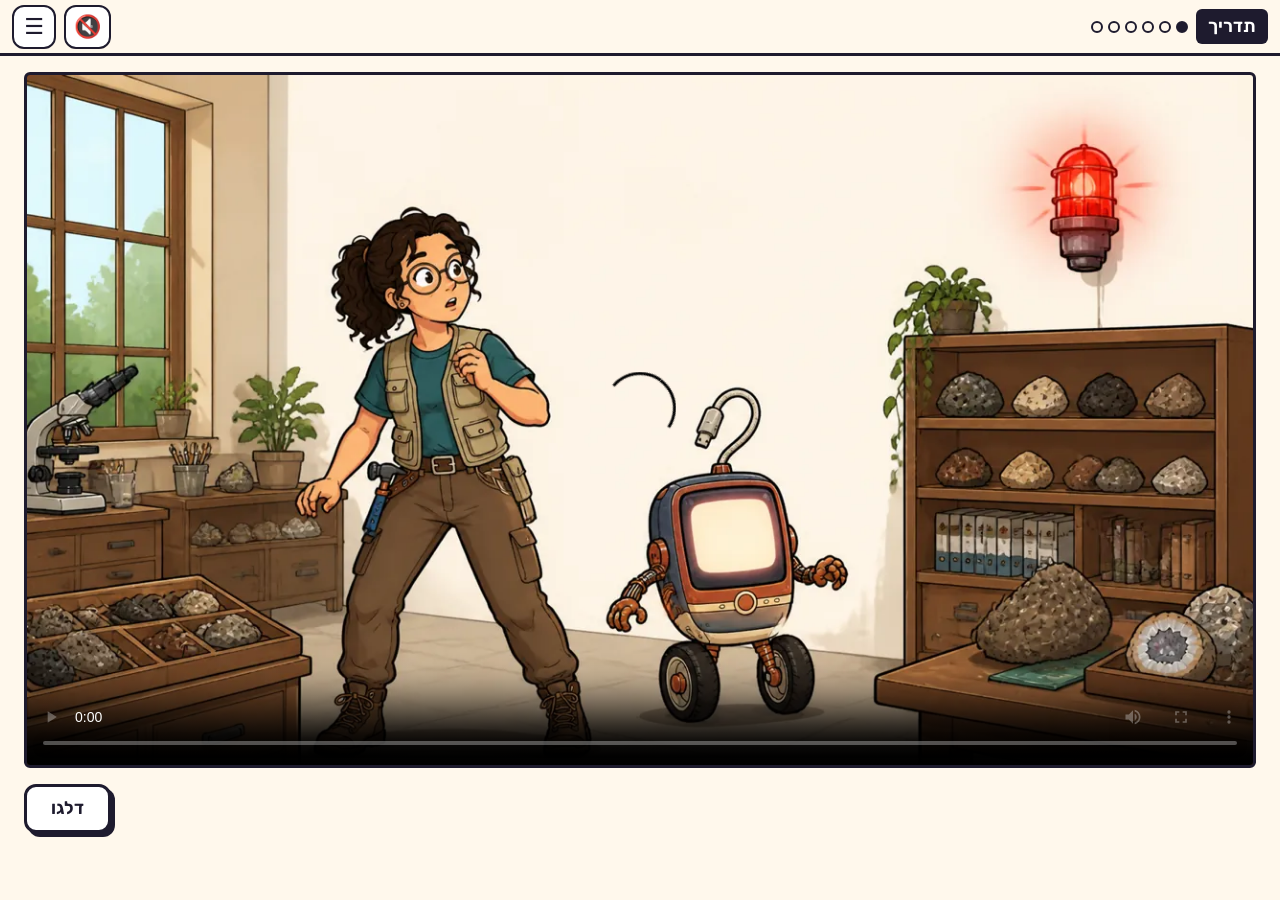
<file: index.html>
<!doctype html>
<html dir="rtl" lang="he">
  <head>
    <meta charset="utf-8" />
    <meta name="viewport" content="width=device-width, initial-scale=1" />
    <meta name="color-scheme" content="light" />
    <title>מבצע מכרה בכיס</title>
    <link rel="icon" href="favicon.svg" type="image/svg+xml" />
    <script type="module" crossorigin src="./assets/index-DFq5VTvL.js"></script>
    <link rel="stylesheet" crossorigin href="./assets/index-DYaLyC6g.css">
  </head>
  <body>
    <a class="skip-link" href="#main">דלגו לתוכן</a>
    <div id="app" aria-busy="true"></div>
    <div id="live" class="sr-only" aria-live="polite" aria-atomic="true"></div>
    <div id="live-assertive" class="sr-only" aria-live="assertive" aria-atomic="true"></div>
    <noscript>המשחק צריך JavaScript. בקשו מהמורה עזרה.</noscript>
  </body>
</html>
</file>
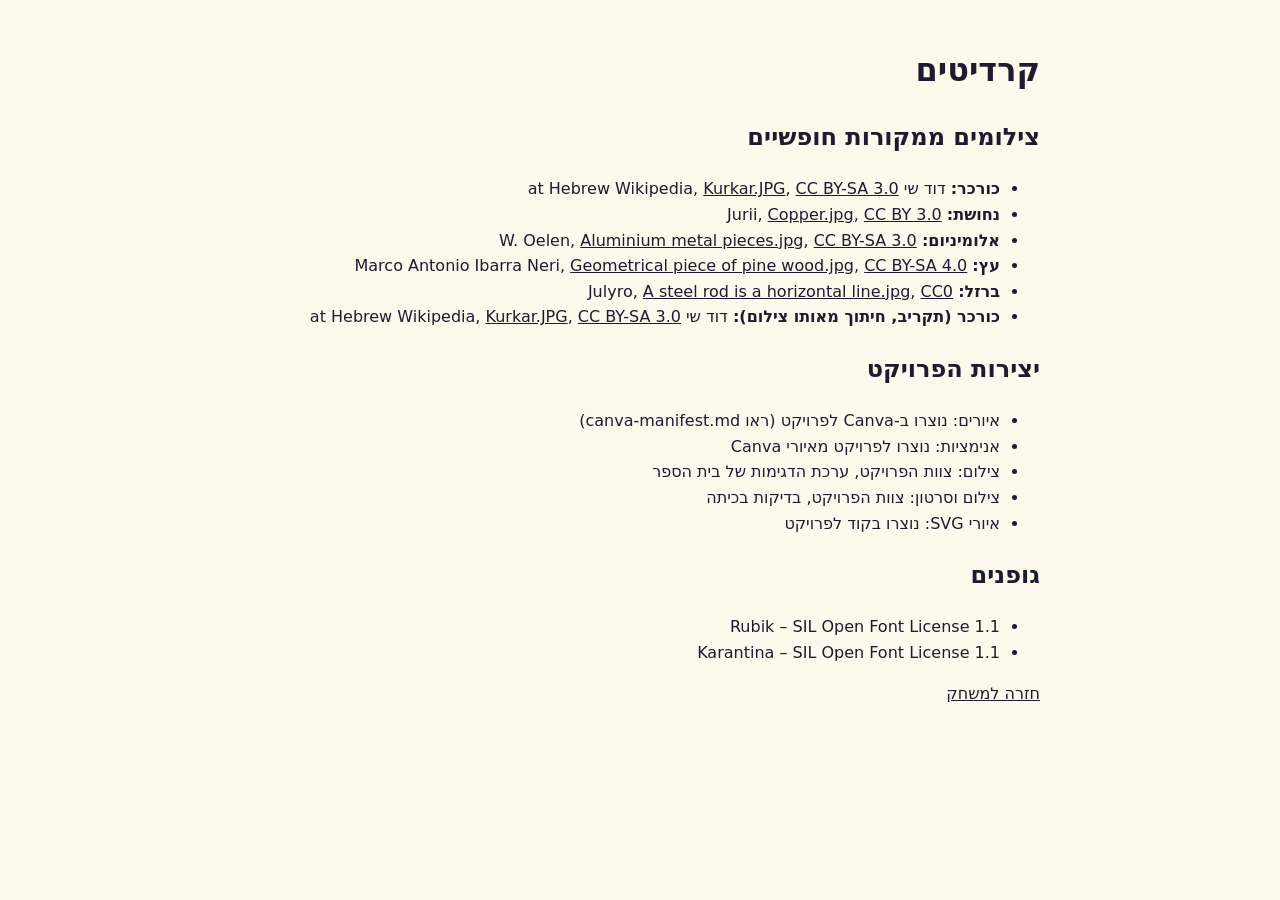
<file: credits.html>
<!doctype html><html dir="rtl" lang="he"><meta charset="utf-8"><meta name="viewport" content="width=device-width, initial-scale=1"><title>קרדיטים – מבצע מכרה בכיס</title>
<style>body{font-family:Rubik,system-ui,sans-serif;background:#FFF8EC;color:#1E1B2E;max-width:800px;margin:0 auto;padding:24px;line-height:1.6}a{color:#1E1B2E}</style>
<h1>קרדיטים</h1><h2>צילומים ממקורות חופשיים</h2><ul><li><strong>כורכר:</strong> דוד שי at Hebrew Wikipedia, <a href="https://commons.wikimedia.org/wiki/File:Kurkar.JPG">Kurkar.JPG</a>, <a href="https://creativecommons.org/licenses/by-sa/3.0">CC BY-SA 3.0</a></li><li><strong>נחושת:</strong> Jurii, <a href="https://commons.wikimedia.org/wiki/File:Copper.jpg">Copper.jpg</a>, <a href="https://creativecommons.org/licenses/by/3.0">CC BY 3.0</a></li><li><strong>אלומיניום:</strong> W. Oelen, <a href="https://commons.wikimedia.org/wiki/File:Aluminium_metal_pieces.jpg">Aluminium metal pieces.jpg</a>, <a href="https://creativecommons.org/licenses/by-sa/3.0">CC BY-SA 3.0</a></li><li><strong>עץ:</strong> Marco Antonio Ibarra Neri, <a href="https://commons.wikimedia.org/wiki/File:Geometrical_piece_of_pine_wood.jpg">Geometrical piece of pine wood.jpg</a>, <a href="https://creativecommons.org/licenses/by-sa/4.0">CC BY-SA 4.0</a></li><li><strong>ברזל:</strong> Julyro, <a href="https://commons.wikimedia.org/wiki/File:A_steel_rod_is_a_horizontal_line.jpg">A steel rod is a horizontal line.jpg</a>, <a href="http://creativecommons.org/publicdomain/zero/1.0/deed.en">CC0</a></li><li><strong>כורכר (תקריב, חיתוך מאותו צילום):</strong> דוד שי at Hebrew Wikipedia, <a href="https://commons.wikimedia.org/wiki/File:Kurkar.JPG">Kurkar.JPG</a>, <a href="https://creativecommons.org/licenses/by-sa/3.0">CC BY-SA 3.0</a></li></ul>
<h2>יצירות הפרויקט</h2><ul><li>איורים: נוצרו ב-Canva לפרויקט (ראו canva-manifest.md)</li><li>אנימציות: נוצרו לפרויקט מאיורי Canva</li><li>צילום: צוות הפרויקט, ערכת הדגימות של בית הספר</li><li>צילום וסרטון: צוות הפרויקט, בדיקות בכיתה</li><li>איורי SVG: נוצרו בקוד לפרויקט</li></ul>
<h2>גופנים</h2><ul><li>Rubik – SIL Open Font License 1.1</li><li>Karantina – SIL Open Font License 1.1</li></ul><p><a href="./">חזרה למשחק</a></p></html>
</file>
<file: assets/index-DYaLyC6g.css>
:root{--paper: #FFF8EC;--paper-raised: #FFFFFF;--ink: #1E1B2E;--ink-soft: #4A4560;--highlight: #FFD23F;--room-0: #1E1B2E;--room-1: #6B3FA0;--room-2: #475569;--room-3: #B4532A;--room-4: #7A4E2D;--room-5: #0F766E;--room: var(--room-1);--ok: #166534;--partial: #1D4ED8;--oops: #B42318;--font-body: "Rubik", "Heebo", system-ui, sans-serif;--font-display: "Karantina", "Rubik", sans-serif;--fs-xs: 16px;--fs-s: 18px;--fs-m: 20px;--fs-l: 26px;--fs-xl: 40px;--fs-sfx: 56px;--lh: 1.5;--fw-regular: 400;--fw-bold: 600;--sp-1: 4px;--sp-2: 8px;--sp-3: 12px;--sp-4: 16px;--sp-5: 24px;--sp-6: 32px;--sp-7: 48px;--line: 3px solid var(--ink);--line-thin: 2px solid var(--ink);--line-dash: 3px dashed var(--ink-soft);--radius-s: 6px;--radius-m: 12px;--radius-bubble: 24px;--shadow-comic: 4px 4px 0 var(--ink);--focus: 0 0 0 3px var(--ink), 0 0 0 7px var(--highlight);--tap-min: 44px;--t-fast: .15s;--t-mid: .25s;--t-slow: .4s;--ease: cubic-bezier(.2,.8,.2,1);--topbar-h: 56px;--bag-h: 96px;--content-max: 1200px}[data-theme=night]{--paper: #1A1726;--paper-raised: #272339;--ink: #F5EFE3;--ink-soft: #C9C2D6;--room-1: #B794F4;--room-2: #A5B4C8;--room-3: #F0956A;--room-4: #D4A373;--room-5: #2DD4BF;--ok: #4ADE80;--oops: #F87171;--partial: #93C5FD}[data-theme=night]{--room-0: #C9C2D6}@media(prefers-reduced-motion:reduce){:root{--t-fast: 0ms;--t-mid: 0ms;--t-slow: 0ms}}@font-face{font-family:Rubik;font-style:normal;font-display:swap;font-weight:400;src:url(./rubik-hebrew-400-normal-Dp0lvSRB.woff2) format("woff2"),url(./rubik-hebrew-400-normal-BQDoxs6C.woff) format("woff")}@font-face{font-family:Rubik;font-style:normal;font-display:swap;font-weight:600;src:url(./rubik-hebrew-600-normal-CpCbvE17.woff2) format("woff2"),url(./rubik-hebrew-600-normal-BGAyptFf.woff) format("woff")}@font-face{font-family:Rubik;font-style:normal;font-display:swap;font-weight:400;src:url(./rubik-latin-400-normal-j0pmKyiQ.woff2) format("woff2"),url(./rubik-latin-400-normal-BV1Ho3GG.woff) format("woff")}@font-face{font-family:Rubik;font-style:normal;font-display:swap;font-weight:600;src:url(./rubik-latin-600-normal-7iWW07_k.woff2) format("woff2"),url(./rubik-latin-600-normal-Bd1rsTk4.woff) format("woff")}@font-face{font-family:Karantina;font-style:normal;font-display:swap;font-weight:700;src:url(./karantina-hebrew-700-normal-CEidegjC.woff2) format("woff2"),url(./karantina-hebrew-700-normal-C9VKSFl2.woff) format("woff")}*,*:before,*:after{box-sizing:border-box}html{background:var(--paper);color:var(--ink)}body{margin:0;min-height:100vh;font-family:var(--font-body);font-size:var(--fs-s);line-height:var(--lh);background:var(--paper);color:var(--ink);-webkit-font-smoothing:antialiased;overflow-x:hidden}img,svg,video{max-width:100%;display:block}h1,h2,h3{margin:0;line-height:1.2;font-weight:var(--fw-bold)}p{margin:0}button,input,select{font:inherit;color:inherit}:focus{outline:none}:focus-visible{box-shadow:var(--focus);border-radius:var(--radius-s)}.sr-only{position:absolute;width:1px;height:1px;padding:0;margin:-1px;overflow:hidden;clip:rect(0 0 0 0);white-space:nowrap;border:0}.skip-link{position:absolute;inset-inline-start:var(--sp-2);top:-60px;z-index:100;background:var(--highlight);color:#1e1b2e;padding:var(--sp-2) var(--sp-4);border:var(--line-thin)}.skip-link:focus{top:var(--sp-2)}.display{font-family:var(--font-display);font-weight:700;letter-spacing:.01em}button{cursor:pointer}.primary,.secondary{min-height:48px;min-width:var(--tap-min);padding:var(--sp-2) var(--sp-5);border:var(--line);border-radius:var(--radius-m);font-weight:var(--fw-bold);font-size:var(--fs-s);box-shadow:var(--shadow-comic);transition:transform var(--t-fast) var(--ease),box-shadow var(--t-fast) var(--ease)}.primary{background:var(--room);color:#fff}[data-theme=night] .primary{color:#1a1726}.secondary{background:var(--paper-raised);color:var(--ink)}.primary:active:not(:disabled),.secondary:active:not(:disabled){transform:translate(4px,4px);box-shadow:none}button:disabled{opacity:.5;cursor:not-allowed}.icon-btn{min-width:var(--tap-min);min-height:var(--tap-min);display:inline-grid;place-items:center;border:var(--line-thin);border-radius:var(--radius-m);background:var(--paper-raised);font-size:22px;padding:0 var(--sp-2)}.icon-btn[aria-pressed=true]{background:var(--highlight);color:#1e1b2e}.link-btn{background:none;border:none;text-decoration:underline;min-height:var(--tap-min);padding:0 var(--sp-2);font-weight:var(--fw-bold)}.shell{min-height:100vh;display:flex;flex-direction:column}.shell>main{flex:1;display:flex;flex-direction:column;min-height:0}top-bar{position:sticky;top:0;z-index:20;display:flex;align-items:center;gap:var(--sp-2);height:var(--topbar-h);padding:0 var(--sp-3);background:var(--paper);border-bottom:var(--line)}.role-badge{display:inline-flex;align-items:center;gap:var(--sp-1);font-weight:var(--fw-bold);white-space:nowrap}.room-name{background:var(--room);color:#fff;padding:var(--sp-1) var(--sp-3);border-radius:var(--radius-s);font-weight:var(--fw-bold);white-space:nowrap;overflow:hidden;text-overflow:ellipsis;max-width:30vw}[data-theme=night] .room-name{color:#1a1726}.dots{display:flex;gap:5px}.dots span{width:12px;height:12px;border-radius:50%;border:var(--line-thin)}.dots span.on{background:var(--ink)}.spacer{flex:1}.clock{display:inline-flex;align-items:center;gap:var(--sp-1);font-variant-numeric:tabular-nums;font-weight:var(--fw-bold)}.menu-pop{position:absolute;top:calc(var(--topbar-h) - 4px);inset-inline-end:var(--sp-3);z-index:40;background:var(--paper-raised);border:var(--line);border-radius:var(--radius-m);box-shadow:var(--shadow-comic);padding:var(--sp-2);display:grid;gap:var(--sp-1);min-width:220px}.menu-pop button{text-align:start;min-height:var(--tap-min);background:none;border:none;padding:0 var(--sp-3);border-radius:var(--radius-s)}.menu-pop button:hover{background:var(--paper)}.menu-pop .hold{position:relative;overflow:hidden}.menu-pop .hold:after{content:"";position:absolute;inset-block-end:0;inset-inline-start:0;height:4px;width:0;background:var(--room)}.menu-pop .hold.holding:after{width:100%;transition:width 1s linear}.role-tabs{display:flex;gap:var(--sp-2);padding:var(--sp-2) var(--sp-4) 0}.role-tabs a{min-height:var(--tap-min);display:inline-flex;align-items:center;gap:var(--sp-1);padding:0 var(--sp-4);border:var(--line-thin);border-bottom:none;border-radius:var(--radius-m) var(--radius-m) 0 0;color:var(--ink);text-decoration:none;background:var(--paper);font-weight:var(--fw-bold)}.role-tabs a[aria-current=page]{background:var(--paper-raised);box-shadow:inset 0 4px 0 var(--room)}comic-panel{display:grid;grid-template-columns:minmax(0,1.6fr) minmax(260px,1fr);gap:var(--sp-5);align-items:center}comic-panel .panel-art{margin:0;position:relative;border:var(--line);border-radius:var(--radius-s);box-shadow:var(--shadow-comic);overflow:hidden;background:var(--paper-raised)}comic-panel .panel-art img{width:100%;max-height:calc(100vh - var(--topbar-h) - 150px);object-fit:cover}comic-panel.crayon .panel-art{border-style:dashed}.panel-bubbles{display:grid;gap:var(--sp-4);align-content:center}.face-overlay{position:absolute;width:11%;aspect-ratio:1;left:50%;top:50%;transform:translate(-50%,-50%)}caption-box{display:block;position:absolute;top:var(--sp-3);right:var(--sp-3);max-width:70%;background:var(--highlight);color:#1e1b2e;border:var(--line-thin);padding:var(--sp-1) var(--sp-3);font-size:var(--fs-s);font-weight:var(--fw-bold)}.panel-bubbles caption-box{position:static;max-width:none}speech-bubble{position:relative;display:flex;align-items:flex-start;gap:var(--sp-2);background:var(--paper-raised);border:var(--line);border-radius:var(--radius-bubble);padding:var(--sp-3) var(--sp-4);max-width:36ch;font-size:var(--fs-s);text-align:right;animation:pop var(--t-mid) var(--ease)}speech-bubble p{flex:1}speech-bubble[speaker=chip]{border-style:dashed}speech-bubble:after{content:"";position:absolute;width:18px;height:18px;background:var(--paper-raised);border:inherit;border-width:0 3px 3px 0;border-radius:0 0 4px;bottom:-11px;right:34px;transform:rotate(45deg) skew(8deg,8deg)}speech-bubble[tail=left]:after{right:auto;left:34px;transform:rotate(45deg) skew(8deg,8deg)}speech-bubble[tail=right]:after{bottom:auto;top:18px;right:-11px;transform:rotate(-45deg)}speech-bubble.big{font-size:var(--fs-m)}.speak{flex:none;width:var(--tap-min);height:var(--tap-min);border:var(--line-thin);border-radius:50%;background:var(--paper);font-size:18px;margin:-6px -6px -6px 0}[data-no-voice] .speak{display:none}@keyframes pop{0%{transform:scale(.9);opacity:.4}to{transform:scale(1);opacity:1}}.sprite{width:96px;height:96px;object-fit:contain;flex:none}.instruction{display:flex;align-items:center;gap:var(--sp-4);justify-content:flex-start}.instruction speech-bubble{max-width:60ch}sfx-word{position:fixed;z-index:90;left:50%;top:40%;transform:translate(-50%,-50%) rotate(-6deg);font-family:var(--font-display);font-weight:700;font-size:var(--fs-sfx);color:var(--room);-webkit-text-stroke:3px #fff;paint-order:stroke fill;pointer-events:none;animation:sfx .8s var(--ease) forwards}@keyframes sfx{0%{transform:translate(-50%,-50%) scale(.6) rotate(-6deg)}30%{transform:translate(-50%,-50%) scale(1.15) rotate(-6deg)}to{transform:translate(-50%,-50%) scale(1) rotate(-6deg);opacity:0}}.toast{position:fixed;z-index:80;bottom:calc(var(--bag-h) + var(--sp-4));left:50%;transform:translate(-50%);display:flex;gap:var(--sp-3);align-items:flex-start;max-width:min(640px,92vw);background:var(--paper-raised);border:var(--line);border-radius:var(--radius-m);box-shadow:var(--shadow-comic);padding:var(--sp-3) var(--sp-4);cursor:pointer}.toast-icon{flex:none;width:36px;height:36px;border-radius:50%;display:grid;place-items:center;color:#fff;font-weight:700;font-size:20px}.toast.ok .toast-icon{background:var(--ok)}.toast.partial .toast-icon{background:var(--partial)}.toast.oops .toast-icon{background:var(--oops)}.toast.info .toast-icon{background:var(--ink-soft)}[data-theme=night] .toast-icon{color:#1a1726}.backdrop{position:fixed;inset:0;z-index:70;background:#1e1b2e8c;display:grid;place-items:center;padding:var(--sp-4)}.dialog{display:flex;gap:var(--sp-4);align-items:flex-start;background:var(--paper-raised);border:var(--line);border-radius:var(--radius-m);box-shadow:var(--shadow-comic);padding:var(--sp-5);width:min(620px,100%);max-height:calc(100vh - 2 * var(--sp-4));overflow:auto}.dialog.wide{width:min(980px,100%)}.dialog-body{flex:1;display:grid;gap:var(--sp-4);min-width:0}.dialog-actions{display:flex;gap:var(--sp-3);flex-wrap:wrap;justify-content:flex-start}.screen-pad{padding:var(--sp-5) var(--sp-5) var(--sp-6);width:100%;max-width:var(--content-max);margin:0 auto;display:grid;gap:var(--sp-5);align-content:start}.screen-head{display:flex;align-items:center;gap:var(--sp-4);justify-content:space-between;flex-wrap:wrap}.screen-title{font-size:var(--fs-l)}.room-title{font-family:var(--font-display);font-size:var(--fs-xl);font-weight:700;color:var(--room)}.room-line{height:6px;background:var(--room);border-radius:3px}.story{padding:var(--sp-4) var(--sp-5);display:grid;gap:var(--sp-4);max-width:1320px;width:100%;margin:0 auto}.story-nav{display:flex;justify-content:space-between;align-items:center;gap:var(--sp-3)}.story video{width:100%;max-height:calc(100vh - var(--topbar-h) - 120px);border:var(--line);border-radius:var(--radius-s);background:#000}.join{min-height:100vh;display:grid;align-content:center;justify-items:center;gap:var(--sp-5);padding:var(--sp-5);text-align:center}.join h1{font-family:var(--font-display);font-size:64px;font-weight:700}.choice-row{display:flex;gap:var(--sp-4);flex-wrap:wrap;justify-content:center}.role-card{width:280px;min-height:200px;display:grid;gap:var(--sp-2);align-content:center;justify-items:center;padding:var(--sp-4);border:var(--line);border-radius:var(--radius-m);background:var(--paper-raised);box-shadow:var(--shadow-comic);text-align:center}.role-card .role-icon{font-size:48px}.role-card strong{font-size:var(--fs-l)}.role-card[aria-pressed=true]{background:var(--highlight);color:#1e1b2e;transform:translateY(-2px)}.seg{min-height:56px;padding:0 var(--sp-5);border:var(--line);border-radius:var(--radius-m);background:var(--paper-raised);font-weight:var(--fw-bold);box-shadow:var(--shadow-comic)}.seg[aria-pressed=true]{background:var(--highlight);color:#1e1b2e}.big-word{font-family:var(--font-display);font-size:88px;font-weight:700;line-height:1;color:var(--room);background:var(--paper-raised);border:var(--line);border-radius:var(--radius-m);padding:var(--sp-3) var(--sp-7);box-shadow:var(--shadow-comic)}.field-row{display:flex;gap:var(--sp-3);align-items:end;flex-wrap:wrap;justify-content:center}.field-row label{display:grid;gap:var(--sp-1);text-align:start;font-weight:var(--fw-bold)}.text-in{min-height:56px;min-width:240px;padding:0 var(--sp-4);border:var(--line);border-radius:var(--radius-m);background:var(--paper-raised);font-size:var(--fs-m)}.err{color:var(--oops);font-weight:var(--fw-bold)}.scene-wrap{flex:1;display:grid;place-items:center;padding:var(--sp-2);min-height:0;position:relative}.scene{position:relative;aspect-ratio:16 / 9;width:min(100%,calc((100vh - var(--topbar-h) - var(--bag-h) - 16px) * 16 / 9));border:var(--line);border-radius:var(--radius-s);overflow:hidden;background:var(--paper-raised)}.scene>img{width:100%;height:100%;object-fit:cover}.scene .instruction-bubble{position:absolute;top:var(--sp-3);right:var(--sp-3);z-index:3;max-width:min(46%,520px);display:flex;gap:var(--sp-2);align-items:flex-start}.scene .instruction-bubble .sprite{width:64px;height:64px}.hotspot{position:absolute;z-index:2;background:transparent;border:3px solid transparent;border-radius:var(--radius-m);min-width:var(--tap-min);min-height:var(--tap-min);padding:0}.hotspot:hover{outline:3px dashed var(--ink);outline-offset:-3px;background:#ffd23f1f}.hotspot:focus-visible{outline:3px dashed var(--ink);outline-offset:-3px;box-shadow:var(--focus)}.hotspot .check,.hotspot .bang{position:absolute;top:4px;left:4px;min-width:28px;height:28px;border-radius:14px;display:grid;place-items:center;font-weight:700;font-size:16px;border:var(--line-thin);padding:0 6px}.hotspot .check{background:var(--paper-raised);color:var(--ok)}.hotspot .bang{background:var(--highlight);color:#1e1b2e;animation:nudge 1.6s var(--ease) infinite}.hotspot.bonus-spot{display:grid;place-items:center}.hotspot.bonus-spot svg{width:70%;max-width:64px;filter:drop-shadow(3px 3px 0 #1E1B2E)}.choosing .hotspot{cursor:crosshair;outline:2px dashed rgba(30,27,46,.45);outline-offset:-3px}@keyframes nudge{50%{transform:scale(1.12)}}bag-bar{position:sticky;bottom:0;z-index:15;height:var(--bag-h);display:flex;align-items:center;gap:var(--sp-3);padding:0 var(--sp-4);background:var(--paper);border-top:var(--line)}.bag-label{font-weight:var(--fw-bold)}.slot{width:72px;height:72px;border-radius:var(--radius-m);border:var(--line-thin);background:var(--paper-raised);display:grid;place-items:center;align-content:center;font-size:30px;line-height:1;padding:0;position:relative}.slot small{font-size:13px;font-weight:var(--fw-bold);margin-top:2px}.slot.empty{border:var(--line-dash);background:transparent}.slot[aria-pressed=true]{background:var(--highlight);color:#1e1b2e;transform:translateY(-3px);box-shadow:var(--shadow-comic)}.slot.new{animation:pop var(--t-slow) var(--ease) 2}.bag-hint{font-weight:var(--fw-bold);background:var(--highlight);color:#1e1b2e;padding:var(--sp-1) var(--sp-3);border-radius:var(--radius-s)}.puzzle{display:grid;gap:var(--sp-4);padding:var(--sp-4) var(--sp-5) var(--sp-5);width:100%;max-width:var(--content-max);margin:0 auto;align-content:start}.puzzle-top{display:flex;justify-content:space-between;align-items:center;gap:var(--sp-4)}.puzzle-top .instruction{flex:1}.work{border-top:6px solid var(--room);padding-top:var(--sp-4);display:grid;gap:var(--sp-4)}.actions{display:flex;gap:var(--sp-3);align-items:center;flex-wrap:wrap;justify-content:flex-end}.actions .why{color:var(--ink-soft);font-weight:var(--fw-bold)}.solved-banner{display:flex;gap:var(--sp-3);align-items:center;border:var(--line);border-radius:var(--radius-m);padding:var(--sp-3) var(--sp-4);background:var(--paper-raised)}.solved-banner .tick{width:36px;height:36px;border-radius:50%;background:var(--ok);color:#fff;display:grid;place-items:center;font-weight:700}.notes{display:grid;gap:var(--sp-1);color:var(--ink-soft);font-size:var(--fs-xs);border-inline-start:4px solid var(--room);padding-inline-start:var(--sp-3)}.pool{display:flex;flex-wrap:wrap;gap:var(--sp-3);min-height:104px;padding:var(--sp-3);border:var(--line-dash);border-radius:var(--radius-m)}item-card,.item-card{min-width:120px;min-height:88px;display:inline-grid;justify-items:center;align-content:center;gap:var(--sp-1);padding:var(--sp-2) var(--sp-3);background:var(--paper-raised);border:var(--line-thin);border-radius:var(--radius-m);box-shadow:var(--shadow-comic);text-align:center;touch-action:none;user-select:none;font-weight:var(--fw-bold);position:relative}.item-card .ic{font-size:34px;line-height:1;height:40px;display:grid;place-items:center}.item-card .ic svg{width:40px;height:40px}.item-card.part .ic,.item-card.part .ic svg{width:64px;height:64px}.item-card[aria-pressed=true]{border:var(--line);transform:translateY(-2px);background:var(--highlight);color:#1e1b2e}.item-card.dragging{opacity:.9;box-shadow:8px 8px 0 var(--ink);position:fixed;z-index:95;pointer-events:none}.item-card.placed{box-shadow:none}.item-card .ok-mark{position:absolute;top:-10px;left:-10px;width:26px;height:26px;border-radius:50%;background:var(--ok);color:#fff;display:grid;place-items:center;font-size:15px}.targets{display:grid;gap:var(--sp-3);grid-template-columns:repeat(auto-fit,minmax(200px,1fr))}drop-target,.drop-target{display:flex;flex-direction:column;gap:var(--sp-2);min-height:140px;padding:var(--sp-3);border:var(--line-dash);border-radius:var(--radius-m);background:transparent;text-align:start}.drop-target .t-head{display:flex;justify-content:space-between;align-items:center;gap:var(--sp-2);font-weight:var(--fw-bold)}.drop-target .t-cards{display:flex;flex-wrap:wrap;gap:var(--sp-2)}.drop-target.box{background:repeating-linear-gradient(-45deg,transparent 0 10px,rgba(122,78,45,.08) 10px 20px)}.picking .drop-target,.drop-target.over{border:3px solid var(--room);background:color-mix(in srgb,var(--room) 8%,transparent)}drop-target .place-btn,.drop-target .place-btn{margin-top:auto}.join>button.primary{justify-self:center}.place-btn{min-height:var(--tap-min);border:var(--line-thin);border-radius:var(--radius-s);background:var(--paper-raised);padding:0 var(--sp-3);font-weight:var(--fw-bold)}.drawers{display:grid;grid-template-columns:repeat(5,minmax(0,1fr));gap:var(--sp-3)}.drawer{display:grid;gap:var(--sp-2);justify-items:stretch}.drawer .photo{border:var(--line-thin);border-radius:var(--radius-s);aspect-ratio:1;object-fit:cover;width:100%;background:#fff}.mag{border-radius:50%;border:8px solid #3A3644;box-shadow:0 0 0 3px var(--ink),var(--shadow-comic);aspect-ratio:1;object-fit:cover;width:min(320px,70vw);margin:0 auto}.table-wrap{overflow-x:auto}table.grid{border-collapse:collapse;width:100%;background:var(--paper-raised)}table.grid th,table.grid td{border:var(--line-thin);padding:var(--sp-2) var(--sp-3);text-align:start;vertical-align:middle}table.grid th{background:var(--paper)}select.cell,.sel{min-height:var(--tap-min);min-width:120px;border:var(--line-thin);border-radius:var(--radius-s);background:var(--paper-raised);padding:0 var(--sp-2);font-weight:var(--fw-bold)}.toggle-group{display:inline-flex;gap:var(--sp-2);flex-wrap:wrap}.toggle{min-height:var(--tap-min);min-width:72px;padding:0 var(--sp-3);border:var(--line-thin);border-radius:var(--radius-s);background:var(--paper-raised);font-weight:var(--fw-bold)}.toggle[aria-pressed=true]{background:var(--ink);color:var(--paper)}.lab{display:grid;grid-template-columns:220px minmax(0,1fr);gap:var(--sp-4);align-items:start}.tools{display:grid;gap:var(--sp-3)}.samples{display:grid;grid-template-columns:repeat(auto-fit,minmax(170px,1fr));gap:var(--sp-3)}.sample{display:grid;gap:var(--sp-2);padding:var(--sp-3);border:var(--line-thin);border-radius:var(--radius-m);background:var(--paper-raised);text-align:center}.sample img{aspect-ratio:4 / 3;object-fit:cover;border-radius:var(--radius-s);border:var(--line-thin);width:100%}.sample .result{min-height:28px;font-weight:var(--fw-bold)}.media{width:100%;max-width:260px;margin:0 auto}.media svg{width:100%;height:auto}video.media{max-width:320px;border:var(--line-thin);border-radius:var(--radius-s)}.result-card{display:grid;gap:var(--sp-2);justify-items:center;text-align:center}.result-card .cap{font-size:var(--fs-xs);color:var(--ink-soft)}.xray{display:grid;grid-template-columns:minmax(220px,300px) minmax(0,1fr);gap:var(--sp-5);align-items:start}.xray-art{position:relative}.xray-parts{display:grid;gap:var(--sp-3)}.part-row{display:grid;grid-template-columns:1fr auto;gap:var(--sp-2) var(--sp-3);align-items:center;padding:var(--sp-2) var(--sp-3);border:var(--line-thin);border-radius:var(--radius-m);background:var(--paper-raised)}.part-row .scan-out{grid-column:1 / -1;color:var(--ink-soft);font-weight:var(--fw-bold)}.connect{position:relative;display:grid;grid-template-columns:1fr 1fr;gap:0 18%}.connect .col{display:grid;gap:var(--sp-3);align-content:start;position:relative;z-index:2}.connect svg.lines{position:absolute;inset:0;width:100%;height:100%;z-index:1;pointer-events:none;overflow:visible}.node{min-height:52px;border:var(--line-thin);border-radius:var(--radius-m);background:var(--paper-raised);font-weight:var(--fw-bold);padding:0 var(--sp-3);box-shadow:var(--shadow-comic)}.node[aria-pressed=true]{background:var(--highlight);color:#1e1b2e}.node.linked{box-shadow:none}lock-frame{display:grid;gap:var(--sp-4);padding:var(--sp-5);border:var(--line);border-radius:var(--radius-m);background:var(--paper-raised);box-shadow:var(--shadow-comic);position:relative}lock-frame:before{content:"🔒";position:absolute;top:-22px;inset-inline-end:24px;font-size:32px;background:var(--paper);border:var(--line-thin);border-radius:50%;width:52px;height:52px;display:grid;place-items:center}lock-frame.open:before{content:"🔓"}lock-frame.shake{animation:shake .2s linear}@keyframes shake{25%{transform:translate(6px)}75%{transform:translate(-6px)}}.open-btn{width:100%}.cooldown{font-weight:var(--fw-bold);color:var(--oops)}.cliff{display:grid;grid-template-columns:minmax(0,1.4fr) minmax(0,1fr);gap:var(--sp-4);align-items:stretch}.cliff-art svg{border:var(--line);border-radius:var(--radius-s)}.cliff-slots{display:grid;grid-template-rows:1fr 1fr 1fr;gap:var(--sp-2)}.cliff-slot{display:grid;grid-template-columns:auto 1fr auto;gap:var(--sp-2);align-items:center;border:var(--line-thin);border-radius:var(--radius-m);padding:var(--sp-2);background:var(--paper)}.cipher{display:grid;gap:var(--sp-3);justify-items:center}.cipher-row{display:flex;gap:var(--sp-3);flex-wrap:wrap;justify-content:center}.cipher-cell{display:grid;gap:var(--sp-2);justify-items:center}.cipher-cell img{width:110px;height:90px;object-fit:cover;border:var(--line-thin);border-radius:var(--radius-s)}.letter{width:64px;height:64px;text-align:center;font-size:32px;font-weight:700;border:var(--line);border-radius:var(--radius-m);background:var(--paper-raised)}.keyboard{display:flex;flex-wrap:wrap;gap:var(--sp-1);justify-content:center;max-width:720px}.keyboard button{min-width:var(--tap-min);min-height:var(--tap-min);border:var(--line-thin);border-radius:var(--radius-s);background:var(--paper-raised);font-weight:700}.sign{font-family:var(--font-display);font-size:var(--fs-xl);background:var(--highlight);color:#1e1b2e;border:var(--line);padding:0 var(--sp-5)}.slots-row{display:grid;grid-template-columns:repeat(4,minmax(0,1fr));gap:var(--sp-3)}.cart-card .ic,.cart-card .ic svg{width:120px;height:96px}.cart-card .sign{font-size:var(--fs-m);padding:0 var(--sp-2)}.fair{display:grid;grid-template-columns:minmax(0,1fr) 260px minmax(0,1fr);gap:var(--sp-4);align-items:start}.var-col{display:grid;gap:var(--sp-2);border:var(--line-thin);border-radius:var(--radius-m);padding:var(--sp-3);background:var(--paper-raised)}.var-col label{display:grid;gap:2px;font-weight:var(--fw-bold)}.rig svg{width:100%}.rig .water{transition:y 2.5s linear,height 2.5s linear}.radio-row{display:flex;gap:var(--sp-2);flex-wrap:wrap;align-items:center}fieldset{border:var(--line-thin);border-radius:var(--radius-m);padding:var(--sp-3);margin:0;display:grid;gap:var(--sp-2)}legend{font-weight:var(--fw-bold);padding:0 var(--sp-2)}.claims{display:grid;gap:var(--sp-3)}.claim{display:flex;justify-content:space-between;gap:var(--sp-3);align-items:center;padding:var(--sp-3) var(--sp-4);border:var(--line-thin);border-radius:var(--radius-m);background:var(--paper-raised)}.map{display:grid;grid-template-columns:minmax(0,1fr) minmax(0,1fr);gap:var(--sp-4);align-items:start}.zones{display:grid;gap:var(--sp-3)}.zone{display:grid;gap:var(--sp-2);padding:var(--sp-3);border:var(--line-dash);border-radius:var(--radius-m)}.zone.filled{border-style:solid}.chip-table td .ic svg{width:64px;height:64px}.belt{position:relative;display:flex;gap:var(--sp-2);padding:var(--sp-4);background:#3a3644;border:var(--line);border-radius:var(--radius-m);min-height:120px;flex-wrap:wrap;align-items:center}.belt .bp{width:72px;height:72px;background:var(--paper-raised);border-radius:var(--radius-s);border:var(--line-thin);padding:4px;transition:transform var(--t-slow) var(--ease),opacity var(--t-slow)}.belt .bp.fly{transform:translateY(120px) scale(.6);opacity:0}.magnet-tool{width:96px;height:96px;border:var(--line);border-radius:var(--radius-m);background:var(--paper-raised);padding:8px;touch-action:none}.paper-lined{background-image:repeating-linear-gradient(to bottom,transparent 0 31px,color-mix(in srgb,var(--ink-soft) 10%,transparent) 31px 32px)}.paper-grid{background-image:linear-gradient(color-mix(in srgb,var(--ink-soft) 10%,transparent) 1px,transparent 1px),linear-gradient(90deg,color-mix(in srgb,var(--ink-soft) 10%,transparent) 1px,transparent 1px);background-size:24px 24px}.desk{flex:1}.ref-entries{display:grid;gap:var(--sp-3);grid-template-columns:repeat(auto-fit,minmax(240px,1fr))}.ref-entry{border:var(--line-thin);border-radius:var(--radius-m);padding:var(--sp-3) var(--sp-4);background:var(--paper-raised)}.ref-entry .term{font-size:var(--fs-l);font-weight:var(--fw-bold)}.ref-entry.letter-entry .term{font-family:var(--font-display);font-size:48px;line-height:1}.pass-box{display:grid;gap:var(--sp-3);border:var(--line);border-radius:var(--radius-m);padding:var(--sp-4);background:var(--paper-raised);box-shadow:var(--shadow-comic)}.pledge-grid{display:grid;grid-template-columns:repeat(auto-fit,minmax(260px,1fr));gap:var(--sp-3)}.pledge-card{min-height:96px;border:var(--line-thin);border-radius:var(--radius-m);background:var(--paper-raised);padding:var(--sp-3);text-align:start;font-weight:var(--fw-bold);display:grid;gap:var(--sp-1)}.pledge-card[aria-pressed=true]{border:var(--line);background:var(--highlight);color:#1e1b2e}.pledge-card .fb{font-weight:var(--fw-regular)}.concepts{display:grid;gap:var(--sp-3);grid-template-columns:repeat(3,minmax(0,1fr))}.cert{border:6px double var(--ink);border-radius:var(--radius-m);background:var(--paper-raised);padding:var(--sp-6);display:grid;gap:var(--sp-4);text-align:center;position:relative}.cert h1{font-family:var(--font-display);font-size:64px;font-weight:700;color:var(--room)}.cert .stats{display:flex;justify-content:center;gap:var(--sp-6);flex-wrap:wrap;font-size:var(--fs-m)}.cert .stats strong{display:block;font-size:var(--fs-l)}.cert .sigs{display:flex;justify-content:space-around;gap:var(--sp-4);flex-wrap:wrap;border-top:var(--line-thin);padding-top:var(--sp-4)}.cert .pics{display:flex;justify-content:space-between;position:absolute;inset:var(--sp-4) var(--sp-4) auto var(--sp-4);pointer-events:none}.cert .pics img{width:90px;height:90px;object-fit:contain}.teacher{font-family:var(--font-body);background:var(--paper-raised)}.teacher .screen-pad{max-width:1000px}.teacher table{border-collapse:collapse;width:100%}.teacher th,.teacher td{border-bottom:1px solid #D5D1DD;padding:var(--sp-2);text-align:start;vertical-align:top;font-size:var(--fs-xs)}.teacher .tabs{display:flex;gap:var(--sp-2);flex-wrap:wrap;border-bottom:2px solid var(--ink)}.teacher .tabs button{min-height:var(--tap-min);border:none;background:none;padding:0 var(--sp-3);font-weight:var(--fw-bold)}.teacher .tabs button[aria-selected=true]{box-shadow:inset 0 -4px 0 var(--ink)}.teacher .flat{min-height:var(--tap-min);border:2px solid var(--ink);border-radius:var(--radius-s);background:var(--paper-raised);padding:0 var(--sp-4);font-weight:var(--fw-bold)}.credits li{margin-block:var(--sp-2)}.credits a{color:var(--ink)}.anim.a-slide{animation:slide 1.2s var(--ease) 2}.anim.a-drop{animation:drop 1s var(--ease) 1}.anim.a-fall{animation:fall 1s ease-in 2}.anim.a-blink{animation:blink .6s steps(2) 4}.anim.a-hammer{animation:hammer .5s var(--ease) 3;transform-origin:80px 70px}@keyframes slide{0%{transform:translate(14px,-10px)}to{transform:translate(-14px,10px)}}@keyframes drop{0%{transform:translateY(-20px);opacity:0}to{transform:translateY(0);opacity:1}}@keyframes fall{0%{transform:translateY(-6px)}to{transform:translateY(10px)}}@keyframes blink{50%{opacity:0}}@keyframes hammer{50%{transform:rotate(-25deg)}}@media(prefers-reduced-motion:reduce){*,*:before,*:after{animation:none!important;transition:none!important;scroll-behavior:auto!important}}@media(max-width:1180px){comic-panel{grid-template-columns:minmax(0,1.3fr) minmax(240px,1fr)}.lab{grid-template-columns:1fr}.tools{grid-template-columns:repeat(auto-fit,minmax(180px,1fr))}.fair{grid-template-columns:1fr 220px 1fr}}@media(max-width:900px){comic-panel,.xray,.cliff,.map,.fair{grid-template-columns:1fr}.drawers{grid-template-columns:repeat(3,minmax(0,1fr))}.concepts{grid-template-columns:1fr}.room-name{max-width:40vw}.dots{display:none}}@page{size:A4 landscape;margin:12mm}@media print{html,body{background:#fff!important;color:#000!important}top-bar,bag-bar,.no-print,.toast,.peek,.skip-link,.role-tabs{display:none!important}.shell,main,.screen-pad{display:block!important;padding:0!important;max-width:none!important;min-height:0!important}.cert{border:2px solid #000!important;box-shadow:none!important;background:#fff!important;color:#000!important;padding:10mm!important;break-inside:avoid}.cert h1{color:#000!important}.cert .pics img{filter:grayscale(1) contrast(1.2)}*{box-shadow:none!important;-webkit-print-color-adjust:economy}}
</file>
